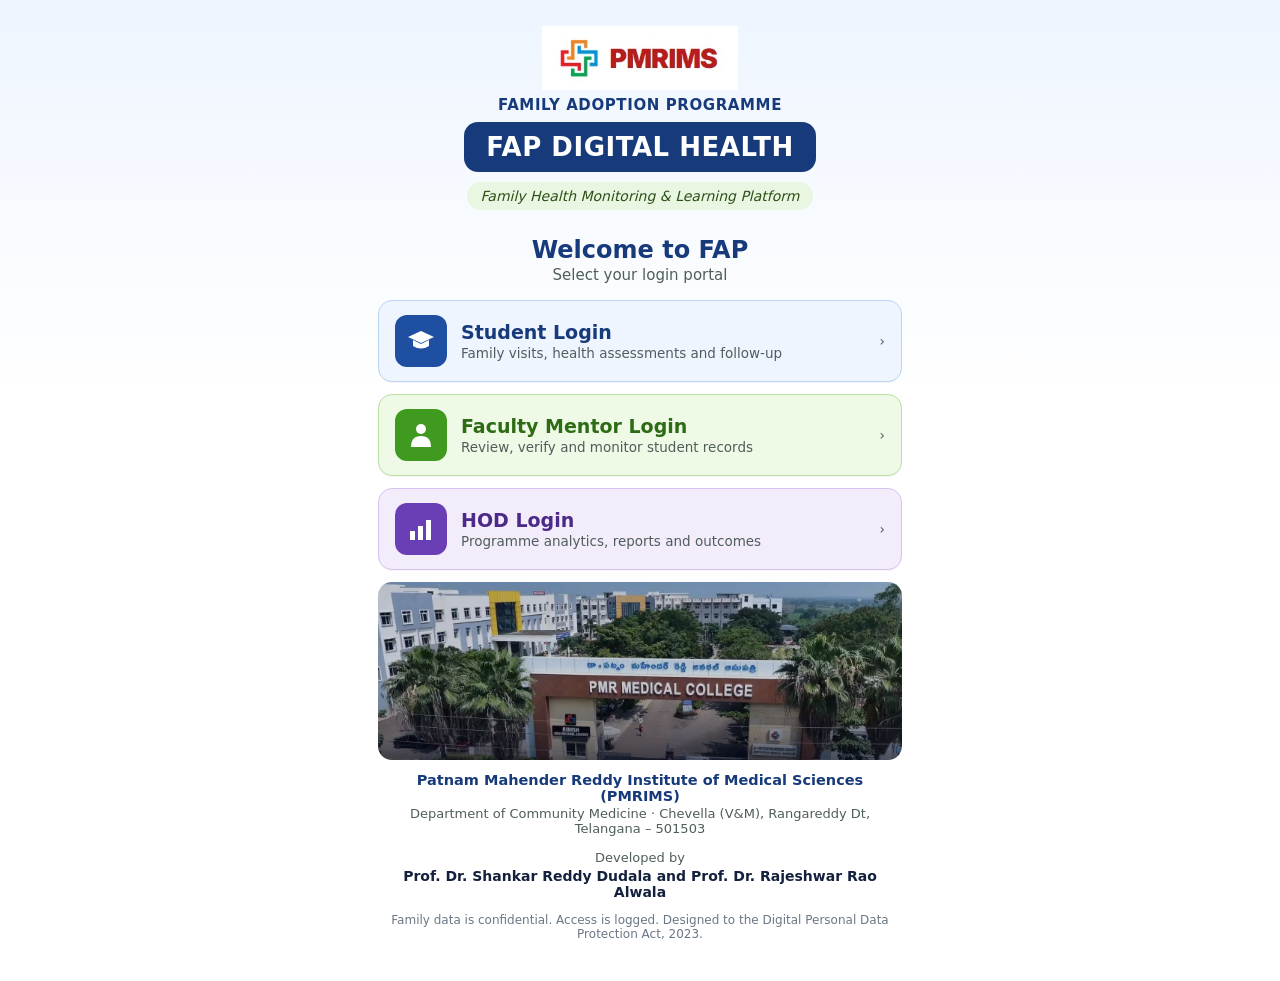
<file: index.html>
<!doctype html><html lang="en"><head><meta charset="utf-8"><meta name="viewport" content="width=device-width, initial-scale=1">
<meta name="robots" content="noindex, nofollow"><meta name="theme-color" content="#173a7a">
<title>FAP Digital Health · PMRIMS</title>
<link rel="icon" href="brand/pmrims-mark.png">
<style>
*{box-sizing:border-box}body{margin:0;font-family:system-ui,-apple-system,"Segoe UI",Roboto,sans-serif;background:linear-gradient(180deg,#eef5ff,#fff 40%);color:#14213d}
.wrap{max-width:560px;margin:0 auto;padding:22px 18px 28px;text-align:center}
.logo{height:64px;width:auto;margin:4px auto 6px;display:block}
.prog{font-weight:800;letter-spacing:.04em;color:#173a7a;font-size:15px;margin:6px 0 8px}
.title{display:inline-block;background:#173a7a;color:#fff;font-weight:800;font-size:26px;padding:10px 22px;border-radius:14px;letter-spacing:.02em}
.sub{display:inline-block;margin-top:10px;background:#e8f6e2;color:#2d5016;font-style:italic;font-size:14px;padding:6px 14px;border-radius:20px}
h1{font-size:24px;margin:26px 0 2px;color:#173a7a}.lead{margin:0 0 16px;color:#4f5e5b;font-size:15px}
a.card{display:flex;align-items:center;gap:14px;text-align:left;text-decoration:none;color:inherit;border-radius:14px;padding:14px 16px;margin:0 0 12px;border:1.5px solid #d0d8e2;box-shadow:0 1px 0 rgba(0,0,0,.04)}
a.card:focus-visible{outline:3px solid #173a7a;outline-offset:2px}
.ic{width:52px;height:52px;border-radius:12px;flex:none;display:flex;align-items:center;justify-content:center}
.card b{display:block;font-size:19px}.card span{font-size:13.5px;color:#4f5e5b}.chev{margin-left:auto;font-size:26px;color:#173a7a}
a.card.s{background:#eef5ff;border-color:#bcd4f5}.s .ic{background:#1f4fa0}.s b{color:#173a7a}
a.card.f{background:#eef9e6;border-color:#b9e0a5}.f .ic{background:#3f9a1f}.f b{color:#2d6b14}
a.card.h{background:#f3ecfb;border-color:#d7c3f0}.h .ic{background:#6a3fb5}.h b{color:#4b2a8a}
.campus{width:100%;border-radius:14px;margin:10px 0 12px;display:block}
.addr{font-weight:700;color:#173a7a;font-size:14.5px;margin:2px 0}.addr small{display:block;font-weight:400;color:#4f5e5b;font-size:13px;margin-top:2px}
.dev{margin-top:14px;font-size:13px;color:#4f5e5b}.dev b{display:block;color:#14213d;font-size:14px;margin-top:3px}
.note{font-size:12px;color:#6b7785;margin-top:12px}
</style></head><body><main class="wrap">
<img class="logo" src="brand/pmrims-logo.png" alt="PMRIMS logo">
<div class="prog">FAMILY ADOPTION PROGRAMME</div>
<div class="title">FAP DIGITAL HEALTH</div><br>
<div class="sub">Family Health Monitoring &amp; Learning Platform</div>
<h1>Welcome to FAP</h1><p class="lead">Select your login portal</p>
<a class="card s" href="student/?c=PMRIMS"><span class="ic"><svg width="30" height="30" viewBox="0 0 30 30" aria-hidden="true"><path d="M15 5 L28 11 L15 17 L2 11Z" fill="#fff"/><path d="M7 14 V20 Q15 25 23 20 V14 L15 18Z" fill="#fff"/></svg></span><div><b>Student Login</b><span>Family visits, health assessments and follow-up</span></div><span class="chev">›</span></a>
<a class="card f" href="portal/?c=PMRIMS&amp;as=faculty"><span class="ic"><svg width="30" height="30" viewBox="0 0 30 30" aria-hidden="true"><circle cx="15" cy="9" r="5" fill="#fff"/><path d="M5 27 Q5 16 15 16 Q25 16 25 27Z" fill="#fff"/></svg></span><div><b>Faculty Mentor Login</b><span>Review, verify and monitor student records</span></div><span class="chev">›</span></a>
<a class="card h" href="portal/?c=PMRIMS&amp;as=hod"><span class="ic"><svg width="30" height="30" viewBox="0 0 30 30" aria-hidden="true"><rect x="4" y="17" width="5" height="9" fill="#fff"/><rect x="12" y="12" width="5" height="14" fill="#fff"/><rect x="20" y="6" width="5" height="20" fill="#fff"/></svg></span><div><b>HOD Login</b><span>Programme analytics, reports and outcomes</span></div><span class="chev">›</span></a>
<img class="campus" src="brand/pmrims-campus.jpg" alt="PMRIMS campus entrance, Chevella">
<p class="addr">Patnam Mahender Reddy Institute of Medical Sciences (PMRIMS)<small>Department of Community Medicine · Chevella (V&amp;M), Rangareddy Dt, Telangana – 501503</small></p>
<p class="dev">Developed by<b>Prof. Dr. Shankar Reddy Dudala and Prof. Dr. Rajeshwar Rao Alwala</b></p>
<p class="note">Family data is confidential. Access is logged. Designed to the Digital Personal Data Protection Act, 2023.</p>
</main></body></html>
</file>
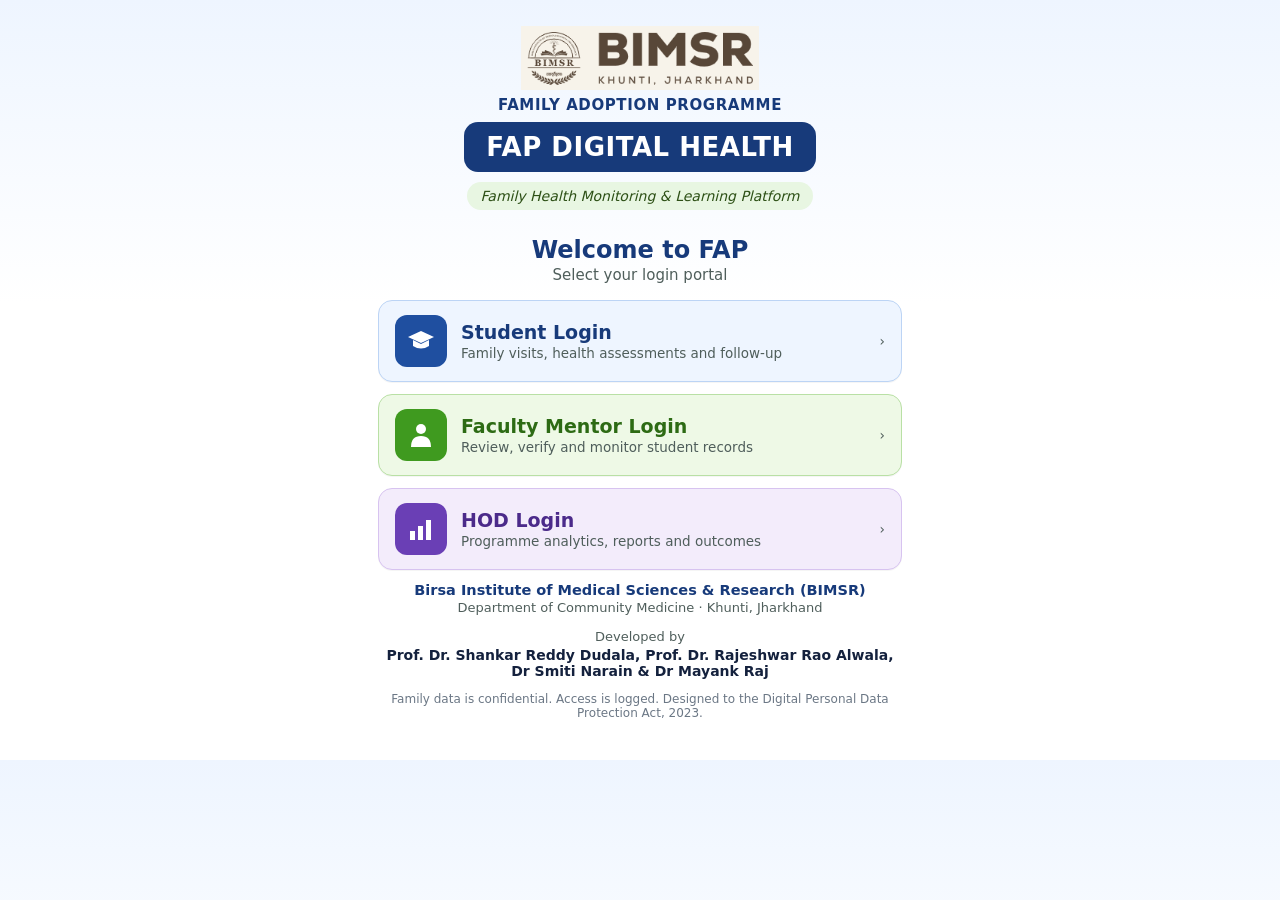
<file: bimsr/index.html>
<!doctype html><html lang="en"><head><meta charset="utf-8"><meta name="viewport" content="width=device-width, initial-scale=1">
<meta name="robots" content="noindex, nofollow"><meta name="theme-color" content="#173a7a">
<title>FAP Digital Health · BIMSR Khunti</title>
<link rel="icon" href="../brand/bimsr-mark.png">
<style>
*{box-sizing:border-box}body{margin:0;font-family:system-ui,-apple-system,"Segoe UI",Roboto,sans-serif;background:linear-gradient(180deg,#eef5ff,#fff 40%);color:#14213d}
.wrap{max-width:560px;margin:0 auto;padding:22px 18px 28px;text-align:center}
.logo{height:64px;width:auto;margin:4px auto 6px;display:block}
.prog{font-weight:800;letter-spacing:.04em;color:#173a7a;font-size:15px;margin:6px 0 8px}
.title{display:inline-block;background:#173a7a;color:#fff;font-weight:800;font-size:26px;padding:10px 22px;border-radius:14px;letter-spacing:.02em}
.sub{display:inline-block;margin-top:10px;background:#e8f6e2;color:#2d5016;font-style:italic;font-size:14px;padding:6px 14px;border-radius:20px}
h1{font-size:24px;margin:26px 0 2px;color:#173a7a}.lead{margin:0 0 16px;color:#4f5e5b;font-size:15px}
a.card{display:flex;align-items:center;gap:14px;text-align:left;text-decoration:none;color:inherit;border-radius:14px;padding:14px 16px;margin:0 0 12px;border:1.5px solid #d0d8e2;box-shadow:0 1px 0 rgba(0,0,0,.04)}
a.card:focus-visible{outline:3px solid #173a7a;outline-offset:2px}
.ic{width:52px;height:52px;border-radius:12px;flex:none;display:flex;align-items:center;justify-content:center}
.card b{display:block;font-size:19px}.card span{font-size:13.5px;color:#4f5e5b}.chev{margin-left:auto;font-size:26px;color:#173a7a}
a.card.s{background:#eef5ff;border-color:#bcd4f5}.s .ic{background:#1f4fa0}.s b{color:#173a7a}
a.card.f{background:#eef9e6;border-color:#b9e0a5}.f .ic{background:#3f9a1f}.f b{color:#2d6b14}
a.card.h{background:#f3ecfb;border-color:#d7c3f0}.h .ic{background:#6a3fb5}.h b{color:#4b2a8a}
.campus{width:100%;border-radius:14px;margin:10px 0 12px;display:block}
.addr{font-weight:700;color:#173a7a;font-size:14.5px;margin:2px 0}.addr small{display:block;font-weight:400;color:#4f5e5b;font-size:13px;margin-top:2px}
.dev{margin-top:14px;font-size:13px;color:#4f5e5b}.dev b{display:block;color:#14213d;font-size:14px;margin-top:3px}
.note{font-size:12px;color:#6b7785;margin-top:12px}
</style></head><body><main class="wrap">
<img class="logo" src="../brand/bimsr-logo.png" alt="BIMSR">
<div class="prog">FAMILY ADOPTION PROGRAMME</div>
<div class="title">FAP DIGITAL HEALTH</div><br>
<div class="sub">Family Health Monitoring &amp; Learning Platform</div>
<h1>Welcome to FAP</h1><p class="lead">Select your login portal</p>
<a class="card s" href="../student/?c=BIMSR"><span class="ic"><svg width="30" height="30" viewBox="0 0 30 30" aria-hidden="true"><path d="M15 5 L28 11 L15 17 L2 11Z" fill="#fff"/><path d="M7 14 V20 Q15 25 23 20 V14 L15 18Z" fill="#fff"/></svg></span><div><b>Student Login</b><span>Family visits, health assessments and follow-up</span></div><span class="chev">›</span></a>
<a class="card f" href="../portal/?c=BIMSR&amp;as=faculty"><span class="ic"><svg width="30" height="30" viewBox="0 0 30 30" aria-hidden="true"><circle cx="15" cy="9" r="5" fill="#fff"/><path d="M5 27 Q5 16 15 16 Q25 16 25 27Z" fill="#fff"/></svg></span><div><b>Faculty Mentor Login</b><span>Review, verify and monitor student records</span></div><span class="chev">›</span></a>
<a class="card h" href="../portal/?c=BIMSR&amp;as=hod"><span class="ic"><svg width="30" height="30" viewBox="0 0 30 30" aria-hidden="true"><rect x="4" y="17" width="5" height="9" fill="#fff"/><rect x="12" y="12" width="5" height="14" fill="#fff"/><rect x="20" y="6" width="5" height="20" fill="#fff"/></svg></span><div><b>HOD Login</b><span>Programme analytics, reports and outcomes</span></div><span class="chev">›</span></a>
<p class="addr">Birsa Institute of Medical Sciences &amp; Research (BIMSR)<small>Department of Community Medicine · Khunti, Jharkhand</small></p>
<p class="dev">Developed by<b>Prof. Dr. Shankar Reddy Dudala, Prof. Dr. Rajeshwar Rao Alwala, Dr Smiti Narain &amp; Dr Mayank Raj</b></p>
<p class="note">Family data is confidential. Access is logged. Designed to the Digital Personal Data Protection Act, 2023.</p>
</main></body></html>
</file>
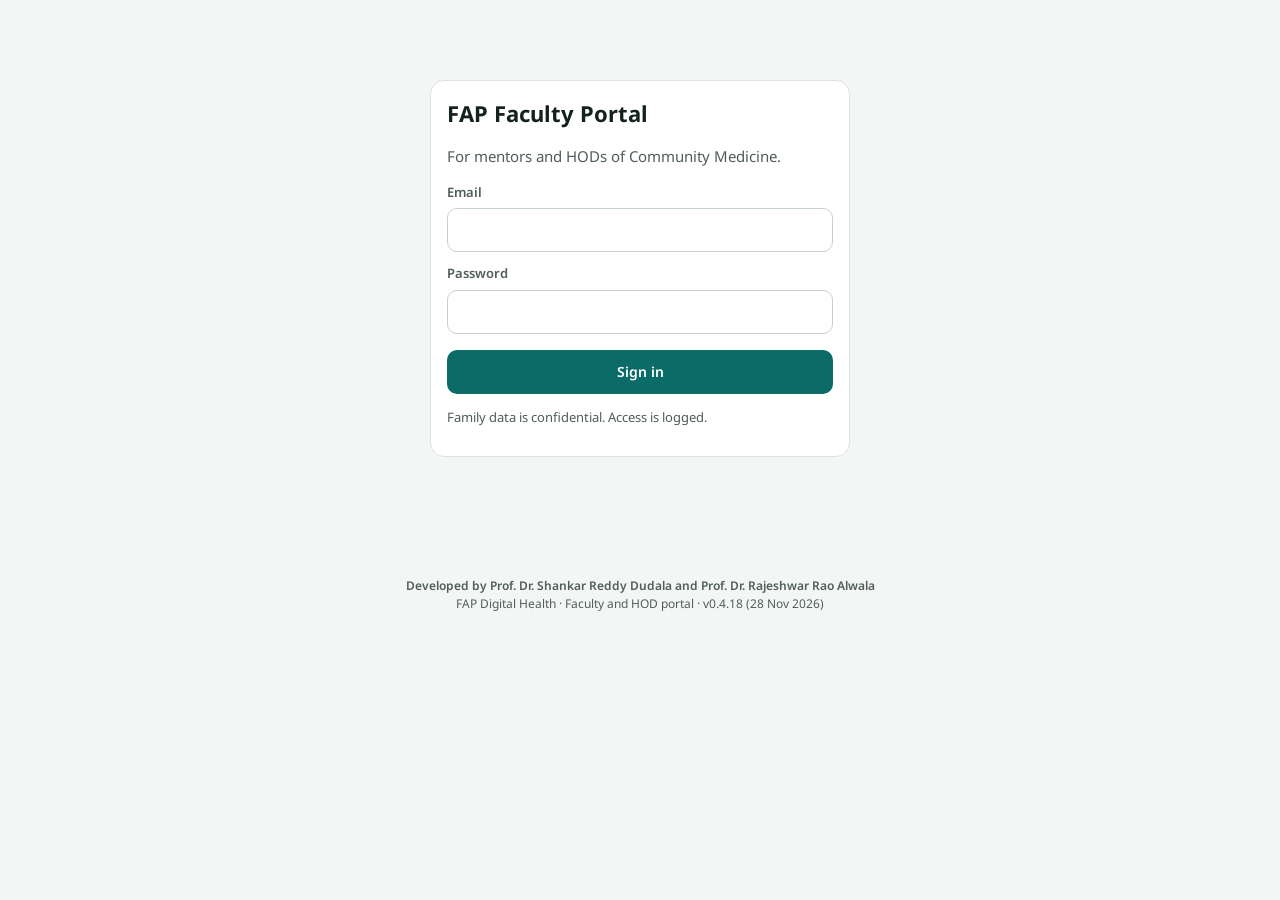
<file: portal/index.html>
<!doctype html>
<html lang="en">
<head>
<meta charset="utf-8">
<meta name="viewport" content="width=device-width, initial-scale=1">
<title>FAP Faculty Portal</title>
<meta name="robots" content="noindex, nofollow">
<link rel="preconnect" href="https://fonts.googleapis.com">
<link href="https://fonts.googleapis.com/css2?family=Noto+Sans:wght@400;500;600;700&display=swap" rel="stylesheet">
<link rel="stylesheet" href="style.css?v=0.4.18">
</head>
<body>
<header class="topbar" id="topbar" hidden>
  <div class="brand">
    <img id="clogo" class="clogo" alt="" hidden>
    <span class="logo" id="flogo" aria-hidden="true">
      <svg width="20" height="20" viewBox="0 0 24 24" fill="none" stroke="#fff" stroke-width="2" stroke-linecap="round" stroke-linejoin="round"><path d="M3 11l9-7 9 7"/><path d="M5 10v10h14V10"/><path d="M10 20v-5h4v5"/></svg>
    </span>
    <span><strong>FAP Portal</strong><small id="who"></small></span>
  </div>
  <nav class="tabs" aria-label="Main">
    <a href="#/" data-tab="home">Review queue</a>
    <a href="#/students" data-tab="students">Students</a>
    <a href="#/referrals" data-tab="referrals">Referrals</a>
    <a href="#/logbook" data-tab="logbook">Logbook</a>
    <a href="#/validity" data-tab="validity">Validity</a>
    <a href="#/overview" data-tab="overview" id="tabOverview" hidden>College overview</a>
    <a href="#/analytics" data-tab="analytics" id="tabAnalytics" hidden>Analytics</a>
    <a href="#/manage" data-tab="manage" id="tabManage" hidden>Manage</a>
    <a href="#/password" data-tab="password">My password</a>
  </nav>
  <button type="button" class="btn ghost" id="signOut">Sign out</button>
</header>
<main id="app" class="wrap"><p class="muted">Loading…</p></main>
<div class="toast" id="toast" role="status" aria-live="polite" hidden></div>
<dialog id="dlg">
  <form method="dialog" id="dlgForm">
    <h2 id="dlgTitle">Return to student</h2>
    <p class="muted" id="dlgHelp">Tell the student exactly what to correct. They will see this note.</p>
    <label for="dlgText" class="lbl">Note</label>
    <textarea id="dlgText" rows="4" required></textarea>
    <div class="row end">
      <button type="button" class="btn ghost" id="dlgCancel">Cancel</button>
      <button type="submit" class="btn" id="dlgOk">Send</button>
    </div>
  </form>
</dialog>
<footer class="foot"><span id="credit"></span><br>FAP Digital Health · Faculty and HOD portal · <span id="ver"></span></footer>
<script type="module" src="app.js?v=0.4.18"></script>
</body>
</html>
</file>
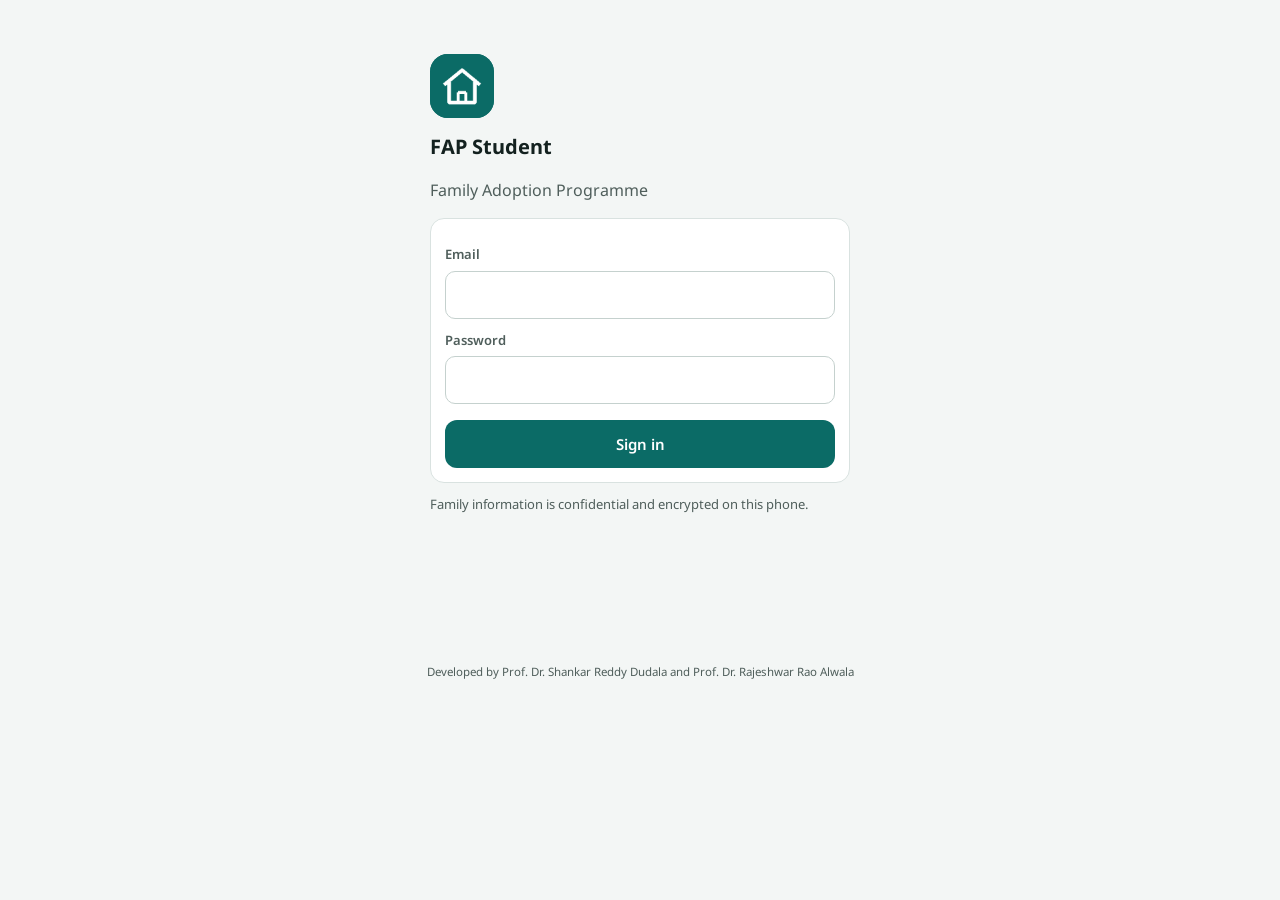
<file: student/index.html>
<!doctype html>
<html lang="en">
<head>
<meta charset="utf-8">
<meta name="viewport" content="width=device-width, initial-scale=1, viewport-fit=cover">
<meta name="theme-color" content="#0B6B66">
<meta name="robots" content="noindex, nofollow">
<title>FAP Student</title>
<link rel="manifest" href="manifest.webmanifest">
<link rel="icon" href="icon-192.png">
<link rel="apple-touch-icon" href="icon-192.png">
<link rel="preconnect" href="https://fonts.googleapis.com">
<link href="https://fonts.googleapis.com/css2?family=Noto+Sans:wght@400;500;600;700&display=swap" rel="stylesheet">
<link rel="stylesheet" href="style.css">
</head>
<body>
<header class="top" id="top" hidden>
  <button type="button" class="icon" id="back" aria-label="Back" hidden>
    <svg width="22" height="22" viewBox="0 0 24 24" fill="none" stroke="currentColor" stroke-width="2" stroke-linecap="round" stroke-linejoin="round" aria-hidden="true"><path d="M15 18l-6-6 6-6"/></svg>
  </button>
  <img id="clogo" class="clogo" alt="" hidden>
  <div class="ttl"><strong id="title">My families</strong><small id="subtitle"></small></div>
  <a href="#/sync" class="chip" id="chip"><span class="dot"></span><span id="chipText">Online</span></a>
</header>
<main id="app" class="wrap"><p class="muted">Loading…</p></main>
<footer class="credit" id="credit"></footer>
<div class="toast" id="toast" role="status" aria-live="polite" hidden></div>
<script type="module" src="app.js"></script>
</body>
</html>
</file>
<file: portal/style.css>
:root{
  --bg:#F3F6F5; --card:#fff; --ink:#13211F; --muted:#4F5E5B; --line:#D9E2E0;
  --brand:#0B6B66; --brand-dk:#084F4B; --tint:#E3F1EF;
  --ok-bg:#E6F4EA; --ok:#1C6B37; --warn-bg:#FFF3E0; --warn:#8A4A00;
  --bad-bg:#FDECEC; --bad:#A32020; --info-bg:#E7EEF9; --info:#1F4E8C;
}
*{box-sizing:border-box}
body{margin:0;font-family:'Noto Sans',system-ui,sans-serif;background:var(--bg);color:var(--ink);font-size:15px;line-height:1.5}
a{color:var(--brand)} a:hover{color:var(--brand-dk)}
h1{font-size:22px;margin:0 0 4px} h2{font-size:17px;margin:0 0 10px} h3{font-size:15px;margin:14px 0 6px}
.wrap{max-width:1100px;margin:0 auto;padding:20px 16px 40px}
.muted{color:var(--muted)} .small{font-size:13px}
.topbar{position:sticky;top:0;z-index:5;background:#fff;border-bottom:1px solid var(--line);display:flex;flex-wrap:wrap;gap:10px 16px;align-items:center;padding:10px 16px}
.brand{display:flex;gap:10px;align-items:center}
.brand small{display:block;font-size:12px;color:var(--muted);font-weight:400}
.logo{width:36px;height:36px;border-radius:10px;background:var(--brand);display:flex;align-items:center;justify-content:center}
.tabs{display:flex;flex-wrap:wrap;gap:4px;flex:1}
.tabs a{text-decoration:none;color:var(--muted);font-weight:600;font-size:14px;padding:8px 12px;border-radius:8px}
.tabs a.on{background:var(--tint);color:var(--brand-dk)}
.btn{border:none;border-radius:10px;background:var(--brand);color:#fff;font:600 14px 'Noto Sans',sans-serif;padding:10px 16px;min-height:44px;cursor:pointer}
.btn:hover{background:var(--brand-dk)}
.btn.ghost{background:#fff;color:var(--ink);border:1px solid #C5D1CE}
.btn.ok{background:var(--ok)} .btn.bad{background:var(--bad)}
.btn:disabled{opacity:.55;cursor:wait}
.grid{display:grid;gap:12px;grid-template-columns:repeat(auto-fit,minmax(200px,1fr))}
.card{background:var(--card);border:1px solid var(--line);border-radius:14px;padding:16px}
.stat b{display:block;font-size:26px} .stat span{color:var(--muted);font-size:13px}
.list{display:flex;flex-direction:column;gap:10px}
.item{display:flex;gap:12px;align-items:center;text-decoration:none;color:var(--ink);background:#fff;border:1px solid var(--line);border-radius:12px;padding:12px 14px}
.item:hover{border-color:var(--brand)}
.item .grow{flex:1;min-width:0}
.badge{display:inline-block;font-size:11px;font-weight:700;padding:3px 8px;border-radius:8px;white-space:nowrap}
.b-VERIFIED,.b-GRANTED,.b-COMPLETED,.b-APPROVED{background:var(--ok-bg);color:var(--ok)}
.b-SUBMITTED,.b-IN_PROGRESS,.b-COMMENTED{background:var(--info-bg);color:var(--info)}
.b-RETURNED,.b-DECLINED,.b-WITHDRAWN,.b-OPEN{background:var(--bad-bg);color:var(--bad)}
.b-DRAFT,.b-CLOSED{background:#EEF1F0;color:#33433F}
.b-PENDING{background:var(--warn-bg);color:var(--warn)}
.flag{background:var(--bad-bg);color:var(--bad);font-weight:700;font-size:11px;padding:2px 6px;border-radius:6px;margin-left:6px}
table{width:100%;border-collapse:collapse;font-size:14px}
th,td{text-align:left;padding:8px 10px;border-bottom:1px solid #EDF2F1;vertical-align:top}
th{font-size:12px;color:var(--muted);font-weight:600;background:#F8FAF9}
td.code{color:var(--muted);font-size:12px;white-space:nowrap;width:56px}
.tbox{overflow-x:auto;border:1px solid var(--line);border-radius:12px;background:#fff}
.row{display:flex;gap:10px;flex-wrap:wrap;align-items:center} .row.end{justify-content:flex-end}
.actions{position:sticky;bottom:0;background:linear-gradient(transparent,var(--bg) 30%);padding:16px 0 6px;display:flex;gap:10px;flex-wrap:wrap}
.note{background:var(--bad-bg);color:#5C1414;border-radius:12px;padding:12px 14px}
.note.info{background:var(--info-bg);color:#14335E}
.login{max-width:420px;margin:60px auto}
.lbl{display:block;font-size:13px;font-weight:600;color:var(--muted);margin:12px 0 6px}
input,select,textarea{width:100%;font:15px 'Noto Sans',sans-serif;border:1px solid #C5D1CE;border-radius:10px;padding:10px 12px;min-height:44px;background:#fff;color:var(--ink)}
textarea{resize:vertical}
dialog{border:none;border-radius:16px;padding:20px;max-width:480px;width:calc(100% - 32px)}
dialog::backdrop{background:rgba(19,33,31,.45)}
.toast{position:fixed;left:50%;bottom:20px;transform:translateX(-50%);background:var(--ink);color:#fff;padding:10px 16px;border-radius:10px;font-size:14px;z-index:10;max-width:90vw}
.foot{text-align:center;font-size:12px;color:var(--muted);padding:20px}
.sec{margin-top:18px}
@media (max-width:640px){ .topbar .btn.ghost{margin-left:auto} h1{font-size:19px} }

[hidden]{display:none !important}

.charts{display:grid;gap:16px;grid-template-columns:repeat(auto-fit,minmax(min(100%,520px),1fr))}
.chart{background:#fff;border:1px solid var(--line);border-radius:12px;padding:10px}
.chart svg{width:100%;height:auto;display:block}
.chart .row{justify-content:flex-end;margin-top:6px}
.chart.wide{grid-column:1/-1}
.ci td,.ci th{white-space:nowrap}
.filters{display:flex;flex-wrap:wrap;gap:12px;align-items:flex-end}
.filters label{display:flex;flex-direction:column;font-size:13px;color:var(--muted,#52514e);gap:4px;min-width:150px}
.filters select,.filters input{padding:8px;border:1px solid var(--line);border-radius:8px;font:inherit;background:#fff}
.clogo{width:40px;height:40px;object-fit:contain;border-radius:8px;background:#fff}
.cbrand{display:flex;flex-direction:column;align-items:flex-start;gap:8px;margin:0 0 14px}.cbrand img{height:48px;width:auto;max-width:100%}.cbrand em{display:block;font-style:normal;font-weight:700;color:#173a7a;margin-top:4px}
.cbrand strong{display:block;font-size:15px;line-height:1.3}.cbrand small{color:var(--muted);font-size:12.5px}
#credit{font-weight:600}
.btn.danger{background:#b42318;border-color:#b42318;color:#fff}
.badge.ok{background:#e3f4ec;color:#0b6b3a}

/* validity report tiles */
.kpis { display: flex; flex-wrap: wrap; gap: 10px; margin: 10px 0; }
.kpi { background: #fff; border: 1px solid #d9e1ea; border-radius: 10px; padding: 10px 14px; min-width: 120px; }
.kpi b { display: block; font-size: 1.35rem; }
.kpi span { font-size: .8rem; color: #5b6b7b; }
@media print { #topbar, .tabs, .btn, details { display: none !important; } .tbox { overflow: visible !important; } }
</file>
<file: student/style.css>
:root{--bg:#F3F6F5;--card:#fff;--ink:#13211F;--muted:#4F5E5B;--line:#D9E2E0;--brand:#0B6B66;--brand-dk:#084F4B;--tint:#E3F1EF;
--ok-bg:#E6F4EA;--ok:#1C6B37;--warn-bg:#FFF3E0;--warn:#8A4A00;--bad-bg:#FDECEC;--bad:#A32020;--info-bg:#E7EEF9;--info:#1F4E8C;--mod-bg:#F4ECF7;--mod:#5E2A78}
*{box-sizing:border-box}
body{margin:0;font-family:'Noto Sans',system-ui,sans-serif;background:var(--bg);color:var(--ink);font-size:16px;line-height:1.5;-webkit-tap-highlight-color:transparent}
a{color:var(--brand)}
h1{font-size:20px;margin:0 0 4px}h2{font-size:16px;margin:18px 0 8px}h3{font-size:15px;margin:14px 0 6px}
.wrap{max-width:640px;margin:0 auto;padding:14px 14px 90px}
.muted{color:var(--muted)}.small{font-size:13px}
.top{position:sticky;top:0;z-index:5;display:flex;align-items:center;gap:8px;background:#fff;border-bottom:1px solid var(--line);padding:8px 12px;min-height:60px}
.top .ttl{flex:1;min-width:0}.top .ttl strong{display:block;font-size:17px;white-space:nowrap;overflow:hidden;text-overflow:ellipsis}.top small{font-size:12px;color:var(--muted)}
.icon{width:44px;height:44px;border:none;background:transparent;border-radius:10px;color:var(--ink);display:flex;align-items:center;justify-content:center}
.chip{display:flex;align-items:center;gap:6px;text-decoration:none;font-size:12px;font-weight:600;border-radius:16px;padding:6px 12px;background:var(--ok-bg);color:var(--ok)}
.chip .dot{width:8px;height:8px;border-radius:4px;background:#2E8B4E}
.chip.off{background:var(--warn-bg);color:var(--warn)}.chip.off .dot{background:#C76A00}
.btn{display:inline-flex;align-items:center;justify-content:center;border:none;border-radius:12px;background:var(--brand);color:#fff;font:600 15px 'Noto Sans',sans-serif;padding:12px 18px;min-height:48px;cursor:pointer;text-decoration:none}
.btn.ghost{background:#fff;color:var(--ink);border:1px solid #C5D1CE}.btn.warn{background:var(--warn)}.btn.full{width:100%}
.btn:disabled{opacity:.55}
.card{background:#fff;border:1px solid var(--line);border-radius:14px;padding:14px}
.list{display:flex;flex-direction:column;gap:10px}
.item{display:flex;gap:12px;align-items:center;text-decoration:none;color:var(--ink);background:#fff;border:1px solid var(--line);border-radius:14px;padding:14px;min-height:56px}
.item .grow{flex:1;min-width:0}
.badge{display:inline-block;font-size:11px;font-weight:700;padding:3px 8px;border-radius:8px;white-space:nowrap}
.b-VERIFIED,.b-GRANTED,.b-COMPLETED,.b-APPROVED{background:var(--ok-bg);color:var(--ok)}
.b-SUBMITTED,.b-IN_PROGRESS,.b-COMMENTED,.b-QUEUED{background:var(--info-bg);color:var(--info)}
.b-RETURNED,.b-DECLINED,.b-WITHDRAWN,.b-OPEN,.b-FAILED{background:var(--bad-bg);color:var(--bad)}
.b-DRAFT,.b-CLOSED,.b-NONE{background:#EEF1F0;color:#33433F}.b-PENDING{background:var(--warn-bg);color:var(--warn)}
.note{border-radius:12px;padding:12px 14px;background:var(--bad-bg);color:#5C1414}.note.warn{background:var(--warn-bg);color:#6B3A00}.note.info{background:var(--info-bg);color:#14335E}
.q{background:#fff;border:1px solid var(--line);border-radius:12px;padding:12px;margin-bottom:10px}
.q.mod{border-left:0;background:var(--mod-bg);border-color:#E3D3EA}
.q .lab{display:block;font-weight:600;font-size:14px;margin-bottom:8px}.q .lab .code{color:var(--muted);font-weight:500;font-size:12px;margin-right:6px}
.q .req{color:var(--bad)}
.q.err{border-color:var(--bad);box-shadow:0 0 0 2px var(--bad-bg)}
input,select,textarea{width:100%;font:16px 'Noto Sans',sans-serif;border:1px solid #C5D1CE;border-radius:10px;padding:10px 12px;min-height:48px;background:#fff;color:var(--ink)}
.pills{display:flex;flex-wrap:wrap;gap:8px}
.pills label{display:flex;align-items:center;gap:8px;border:1px solid #C5D1CE;border-radius:10px;padding:10px 12px;min-height:46px;font-size:14px;background:#fff;cursor:pointer}
.pills input{width:20px;height:20px;min-height:0;margin:0}
.pills label:has(input:checked){border-color:var(--brand);background:var(--tint);color:var(--brand-dk);font-weight:600}
.two{display:grid;grid-template-columns:1fr 1fr;gap:8px}
.calc{font-size:14px;color:var(--muted)}.calc strong{color:var(--ink)}
.flag{background:var(--bad-bg);color:var(--bad);font-weight:700;font-size:11px;padding:2px 6px;border-radius:6px;margin-left:6px}
.sec-h{font-size:12px;font-weight:700;letter-spacing:.04em;color:var(--muted);text-transform:uppercase;margin:18px 0 8px}
.mem-h{display:flex;align-items:center;gap:10px;margin:22px 0 10px}
.mem-h .av{width:40px;height:40px;border-radius:20px;background:var(--tint);color:var(--brand-dk);font-weight:700;display:flex;align-items:center;justify-content:center}
.bar{position:fixed;left:0;right:0;bottom:0;background:#fff;border-top:1px solid var(--line);padding:10px 14px calc(10px + env(safe-area-inset-bottom));display:flex;gap:10px;z-index:6}
.bar .btn{flex:1}
.lbl{display:block;font-size:13px;font-weight:600;color:var(--muted);margin:12px 0 6px}
.chk{display:flex;gap:12px;align-items:flex-start;padding:12px 0;border-bottom:1px solid #EDF2F1;font-size:15px}
.chk input{width:22px;height:22px;min-height:0;margin:2px 0 0;flex:none}
.toast{position:fixed;left:50%;bottom:86px;transform:translateX(-50%);background:var(--ink);color:#fff;padding:10px 16px;border-radius:10px;font-size:14px;z-index:10;max-width:92vw;text-align:center}
table{width:100%;border-collapse:collapse;font-size:14px}td{padding:8px 4px;border-bottom:1px solid #EDF2F1}

[hidden]{display:none !important}

.clogo{width:36px;height:36px;object-fit:contain;border-radius:8px;flex:none}
.cbrand{display:flex;flex-direction:column;align-items:flex-start;gap:8px;margin:0 0 14px}.cbrand img{height:48px;width:auto;max-width:100%}.cbrand em{display:block;font-style:normal;font-weight:700;color:#173a7a;margin-top:4px}
.cbrand strong{display:block;font-size:15px;line-height:1.3}.cbrand small{color:var(--muted);font-size:12.5px}
.credit{text-align:center;font-size:11.5px;color:var(--muted);padding:18px 16px calc(18px + env(safe-area-inset-bottom))}
</file>
